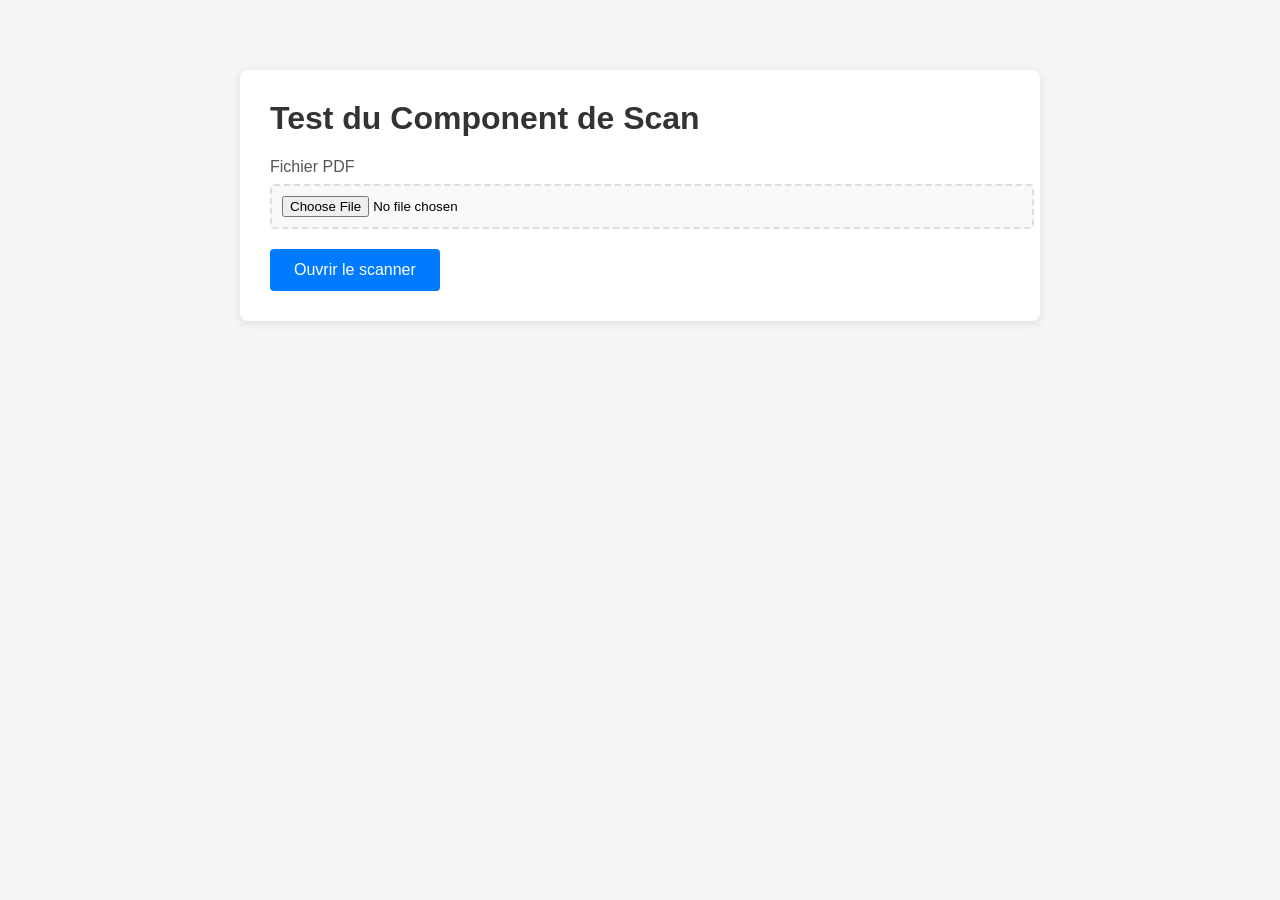
<file: components/index.html>
<!DOCTYPE html>
<html lang="fr">
<head>
    <meta charset="UTF-8">
    <meta name="viewport" content="width=device-width, initial-scale=1.0">
    <title>Test - Scan Component</title>
    <style>
        body {
            font-family: -apple-system, BlinkMacSystemFont, 'Segoe UI', Roboto, Oxygen, Ubuntu, Cantarell, sans-serif;
            max-width: 800px;
            margin: 50px auto;
            padding: 20px;
            background: #f5f5f5;
        }

        .container {
            background: white;
            padding: 30px;
            border-radius: 8px;
            box-shadow: 0 2px 10px rgba(0, 0, 0, 0.1);
        }

        h1 {
            margin-top: 0;
            color: #333;
        }

        .form-group {
            margin-bottom: 20px;
        }

        label {
            display: block;
            margin-bottom: 8px;
            font-weight: 500;
            color: #555;
        }

        input[type="file"] {
            width: 100%;
            padding: 10px;
            border: 2px dashed #ddd;
            border-radius: 4px;
            background: #f9f9f9;
            cursor: pointer;
        }

        input[type="file"]:hover {
            border-color: #007bff;
            background: #f0f7ff;
        }

        button {
            background: #007bff;
            color: white;
            border: none;
            padding: 12px 24px;
            border-radius: 4px;
            font-size: 16px;
            font-weight: 500;
            cursor: pointer;
            transition: background 0.2s;
        }

        button:hover {
            background: #0056b3;
        }

        button:disabled {
            background: #ccc;
            cursor: not-allowed;
        }

        .file-info {
            margin-top: 20px;
            padding: 15px;
            background: #e7f3ff;
            border-left: 4px solid #007bff;
            border-radius: 4px;
            display: none;
        }

        .file-info.show {
            display: block;
        }

        .file-info h3 {
            margin-top: 0;
            color: #007bff;
        }

        .file-info p {
            margin: 5px 0;
            color: #666;
        }
    </style>
</head>
<body>
    <div class="container">
        <h1>Test du Component de Scan</h1>
        
        <div class="form-group">
            <label for="fileInput">Fichier PDF</label>
            <input type="file" id="fileInput" accept=".pdf" />
        </div>

        <button id="scanBtn">Ouvrir le scanner</button>

        <div class="file-info" id="fileInfo">
            <h3>Fichier sélectionné</h3>
            <p><strong>Nom:</strong> <span id="fileName"></span></p>
            <p><strong>Taille:</strong> <span id="fileSize"></span></p>
            <p><strong>Type:</strong> <span id="fileType"></span></p>
        </div>
    </div>

    <!-- Web Component de Scan -->
    <scan-modal 
        id="scanModal"
        api-base-url="http://localhost:8090/api/scans"
        target-input-id="fileInput">
    </scan-modal>

    <!-- Scripts scan -->
    <script src="scan-api.js"></script>
    <script src="scan-component.js"></script>

    <script>
        const scanBtn = document.getElementById('scanBtn');
        const scanModal = document.getElementById('scanModal');
        const fileInput = document.getElementById('fileInput');
        const fileInfo = document.getElementById('fileInfo');

        // Ouvrir la modal
        scanBtn.addEventListener('click', () => {
            scanModal.open();
        });

        // Écouter les événements du component
        scanModal.addEventListener('scan-completed', (e) => {
            console.log('Scan complété:', e.detail);
            updateFileInfo();
        });

        scanModal.addEventListener('scan-cancelled', () => {
            console.log('Scan annulé');
        });

        scanModal.addEventListener('scan-error', (e) => {
            console.error('Erreur de scan:', e.detail);
            alert('Erreur lors du scan: ' + (e.detail?.message || 'Erreur inconnue'));
        });

        // Mettre à jour l'info du fichier
        function updateFileInfo() {
            if (fileInput.files && fileInput.files.length > 0) {
                const file = fileInput.files[0];
                document.getElementById('fileName').textContent = file.name;
                document.getElementById('fileSize').textContent = formatFileSize(file.size);
                document.getElementById('fileType').textContent = file.type;
                fileInfo.classList.add('show');
            }
        }

        function formatFileSize(bytes) {
            if (bytes === 0) return '0 Bytes';
            const k = 1024;
            const sizes = ['Bytes', 'KB', 'MB', 'GB'];
            const i = Math.floor(Math.log(bytes) / Math.log(k));
            return Math.round(bytes / Math.pow(k, i) * 100) / 100 + ' ' + sizes[i];
        }

        // Écouter les changements de l'input file
        fileInput.addEventListener('change', () => {
            updateFileInfo();
        });
    </script>
</body>
</html>
</file>
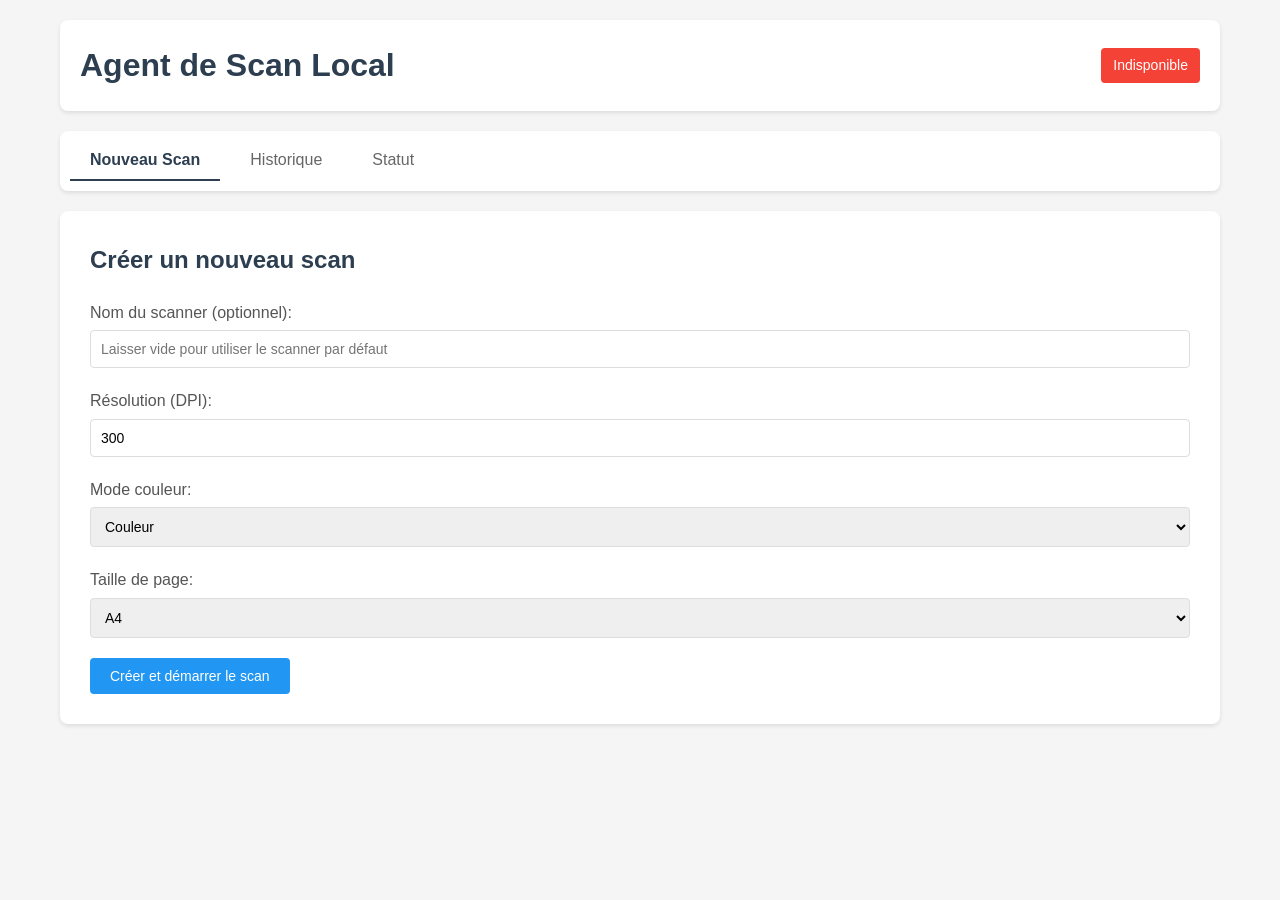
<file: src/main/resources/ui/index.html>
<!DOCTYPE html>
<html lang="fr">
<head>
    <meta charset="UTF-8">
    <meta name="viewport" content="width=device-width, initial-scale=1.0">
    <title>Agent de Scan Local</title>
    <link rel="stylesheet" href="css/style.css">
</head>
<body>
    <div class="container">
        <header>
            <h1>Agent de Scan Local</h1>
            <div class="status-indicator">
                <span id="healthStatus" class="status-badge">Vérification...</span>
            </div>
        </header>

        <nav class="tabs">
            <button class="tab-button active" data-tab="scan">Nouveau Scan</button>
            <button class="tab-button" data-tab="history">Historique</button>
            <button class="tab-button" data-tab="status">Statut</button>
        </nav>

        <!-- Onglet Scan -->
        <div id="scanTab" class="tab-content active">
            <div class="card">
                <h2>Créer un nouveau scan</h2>
                <form id="scanForm">
                    <div class="form-group">
                        <label for="scannerName">Nom du scanner (optionnel):</label>
                        <input type="text" id="scannerName" name="scannerName" placeholder="Laisser vide pour utiliser le scanner par défaut">
                    </div>
                    
                    <div class="form-group">
                        <label for="resolution">Résolution (DPI):</label>
                        <input type="number" id="resolution" name="resolution" value="300" min="72" max="1200">
                    </div>
                    
                    <div class="form-group">
                        <label for="colorMode">Mode couleur:</label>
                        <select id="colorMode" name="colorMode">
                            <option value="Color">Couleur</option>
                            <option value="Grayscale">Niveaux de gris</option>
                            <option value="BlackAndWhite">Noir et blanc</option>
                        </select>
                    </div>
                    
                    <div class="form-group">
                        <label for="pageSize">Taille de page:</label>
                        <select id="pageSize" name="pageSize">
                            <option value="A4">A4</option>
                            <option value="Letter">Letter</option>
                            <option value="Legal">Legal</option>
                        </select>
                    </div>
                    
                    <button type="submit" class="btn btn-primary">Créer et démarrer le scan</button>
                </form>
                
                <div id="scanProgress" class="progress-container" style="display: none;">
                    <h3>Scan en cours</h3>
                    <div class="progress-bar">
                        <div class="progress-fill" id="progressFill"></div>
                    </div>
                    <p id="scanStatusText">Initialisation...</p>
                    <button id="cancelScanBtn" class="btn btn-danger">Annuler</button>
                </div>
            </div>
        </div>

        <!-- Onglet Historique -->
        <div id="historyTab" class="tab-content">
            <div class="card">
                <h2>Historique des scans</h2>
                <div class="filters">
                    <label>
                        Filtrer par statut:
                        <select id="statusFilter">
                            <option value="">Tous</option>
                            <option value="PENDING">En attente</option>
                            <option value="RUNNING">En cours</option>
                            <option value="COMPLETED">Terminé</option>
                            <option value="FAILED">Échoué</option>
                            <option value="CANCELLED">Annulé</option>
                        </select>
                    </label>
                    <button id="refreshHistoryBtn" class="btn btn-secondary">Actualiser</button>
                </div>
                <div id="historyList" class="history-list"></div>
            </div>
        </div>

        <!-- Onglet Statut -->
        <div id="statusTab" class="tab-content">
            <div class="card">
                <h2>Statut du système</h2>
                <div id="systemStatus" class="status-grid">
                    <div class="status-item">
                        <label>NAPS2:</label>
                        <span id="naps2Status" class="status-value">Vérification...</span>
                    </div>
                    <div class="status-item">
                        <label>Base de données:</label>
                        <span id="dbStatus" class="status-value">Vérification...</span>
                    </div>
                    <div class="status-item">
                        <label>Statut global:</label>
                        <span id="globalStatus" class="status-value">Vérification...</span>
                    </div>
                </div>
            </div>
        </div>
    </div>

    <script src="js/app.js"></script>
</body>
</html>
</file>
<file: src/main/resources/ui/css/style.css>
* {
    margin: 0;
    padding: 0;
    box-sizing: border-box;
}

body {
    font-family: -apple-system, BlinkMacSystemFont, 'Segoe UI', Roboto, Oxygen, Ubuntu, Cantarell, sans-serif;
    background-color: #f5f5f5;
    color: #333;
    line-height: 1.6;
}

.container {
    max-width: 1200px;
    margin: 0 auto;
    padding: 20px;
}

header {
    background: white;
    padding: 20px;
    border-radius: 8px;
    margin-bottom: 20px;
    box-shadow: 0 2px 4px rgba(0,0,0,0.1);
    display: flex;
    justify-content: space-between;
    align-items: center;
}

h1 {
    color: #2c3e50;
}

.status-indicator {
    display: flex;
    align-items: center;
}

.status-badge {
    padding: 6px 12px;
    border-radius: 4px;
    font-size: 14px;
    font-weight: 500;
}

.status-badge.up {
    background-color: #4caf50;
    color: white;
}

.status-badge.degraded {
    background-color: #ff9800;
    color: white;
}

.status-badge.down {
    background-color: #f44336;
    color: white;
}

.tabs {
    display: flex;
    gap: 10px;
    margin-bottom: 20px;
    background: white;
    padding: 10px;
    border-radius: 8px;
    box-shadow: 0 2px 4px rgba(0,0,0,0.1);
}

.tab-button {
    padding: 10px 20px;
    border: none;
    background: transparent;
    cursor: pointer;
    font-size: 16px;
    color: #666;
    border-bottom: 2px solid transparent;
    transition: all 0.3s;
}

.tab-button:hover {
    color: #2c3e50;
}

.tab-button.active {
    color: #2c3e50;
    border-bottom-color: #2c3e50;
    font-weight: 600;
}

.tab-content {
    display: none;
}

.tab-content.active {
    display: block;
}

.card {
    background: white;
    padding: 30px;
    border-radius: 8px;
    box-shadow: 0 2px 4px rgba(0,0,0,0.1);
}

.card h2 {
    margin-bottom: 20px;
    color: #2c3e50;
}

.form-group {
    margin-bottom: 20px;
}

.form-group label {
    display: block;
    margin-bottom: 5px;
    font-weight: 500;
    color: #555;
}

.form-group input,
.form-group select {
    width: 100%;
    padding: 10px;
    border: 1px solid #ddd;
    border-radius: 4px;
    font-size: 14px;
}

.btn {
    padding: 10px 20px;
    border: none;
    border-radius: 4px;
    cursor: pointer;
    font-size: 14px;
    font-weight: 500;
    transition: background-color 0.3s;
}

.btn-primary {
    background-color: #2196F3;
    color: white;
}

.btn-primary:hover {
    background-color: #1976D2;
}

.btn-secondary {
    background-color: #757575;
    color: white;
}

.btn-secondary:hover {
    background-color: #616161;
}

.btn-danger {
    background-color: #f44336;
    color: white;
}

.btn-danger:hover {
    background-color: #d32f2f;
}

.progress-container {
    margin-top: 20px;
    padding: 20px;
    background: #f9f9f9;
    border-radius: 4px;
}

.progress-bar {
    width: 100%;
    height: 20px;
    background-color: #e0e0e0;
    border-radius: 10px;
    overflow: hidden;
    margin: 10px 0;
}

.progress-fill {
    height: 100%;
    background-color: #2196F3;
    width: 0%;
    transition: width 0.3s;
    animation: pulse 2s infinite;
}

@keyframes pulse {
    0%, 100% { opacity: 1; }
    50% { opacity: 0.7; }
}

.filters {
    display: flex;
    gap: 10px;
    margin-bottom: 20px;
    align-items: center;
}

.filters select {
    padding: 8px;
    border: 1px solid #ddd;
    border-radius: 4px;
}

.history-list {
    display: flex;
    flex-direction: column;
    gap: 10px;
}

.history-item {
    padding: 15px;
    border: 1px solid #ddd;
    border-radius: 4px;
    display: flex;
    justify-content: space-between;
    align-items: center;
    transition: box-shadow 0.3s;
}

.history-item:hover {
    box-shadow: 0 2px 8px rgba(0,0,0,0.1);
}

.history-item-info {
    flex: 1;
}

.history-item-id {
    font-weight: 600;
    color: #2c3e50;
    font-family: monospace;
    font-size: 12px;
}

.history-item-status {
    display: inline-block;
    padding: 4px 8px;
    border-radius: 4px;
    font-size: 12px;
    margin-top: 5px;
}

.history-item-status.completed {
    background-color: #4caf50;
    color: white;
}

.history-item-status.failed {
    background-color: #f44336;
    color: white;
}

.history-item-status.running {
    background-color: #2196F3;
    color: white;
}

.history-item-status.pending {
    background-color: #ff9800;
    color: white;
}

.history-item-status.cancelled {
    background-color: #757575;
    color: white;
}

.history-item-actions {
    display: flex;
    gap: 10px;
}

.status-grid {
    display: grid;
    gap: 15px;
}

.status-item {
    display: flex;
    justify-content: space-between;
    padding: 15px;
    background: #f9f9f9;
    border-radius: 4px;
}

.status-item label {
    font-weight: 500;
}

.status-value {
    font-weight: 600;
}

.status-value.available {
    color: #4caf50;
}

.status-value.unavailable {
    color: #f44336;
}

.message {
    padding: 15px;
    border-radius: 4px;
    margin-bottom: 20px;
}

.message.success {
    background-color: #d4edda;
    color: #155724;
    border: 1px solid #c3e6cb;
}

.message.error {
    background-color: #f8d7da;
    color: #721c24;
    border: 1px solid #f5c6cb;
}
</file>
